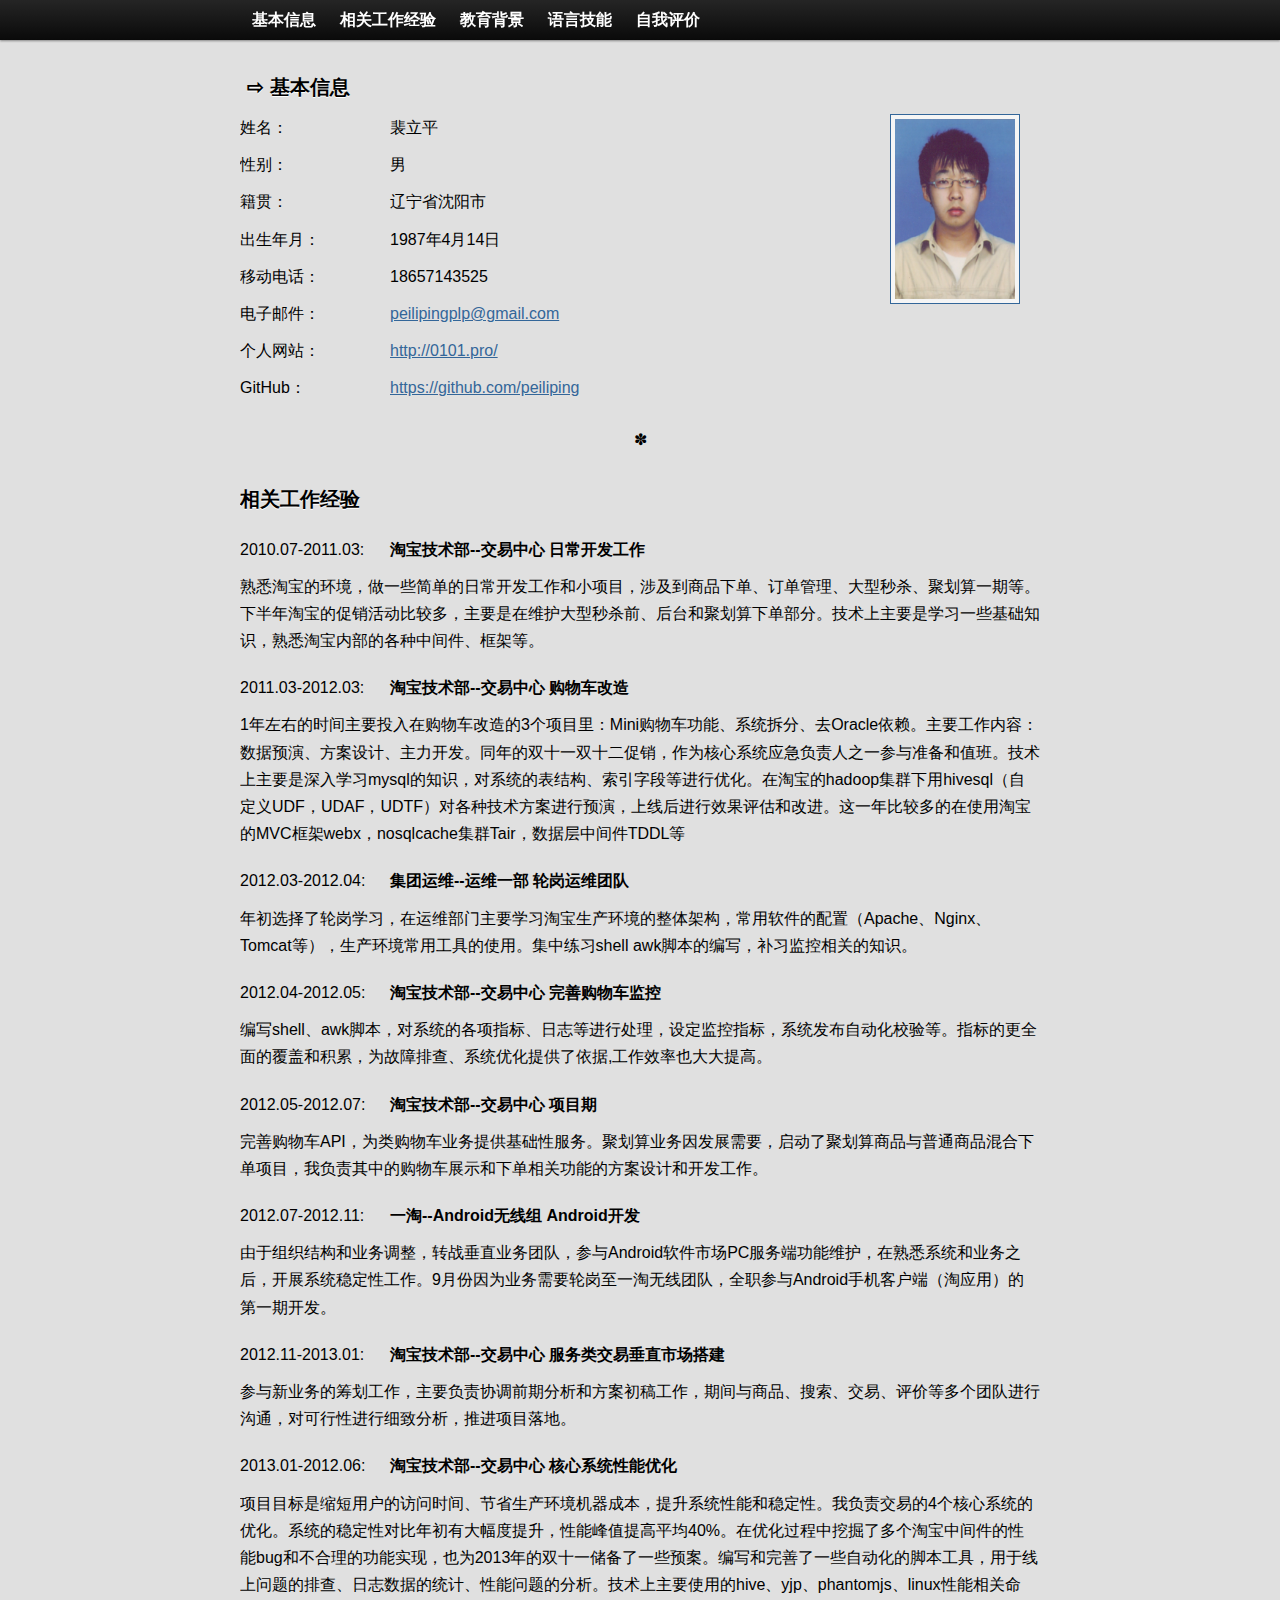
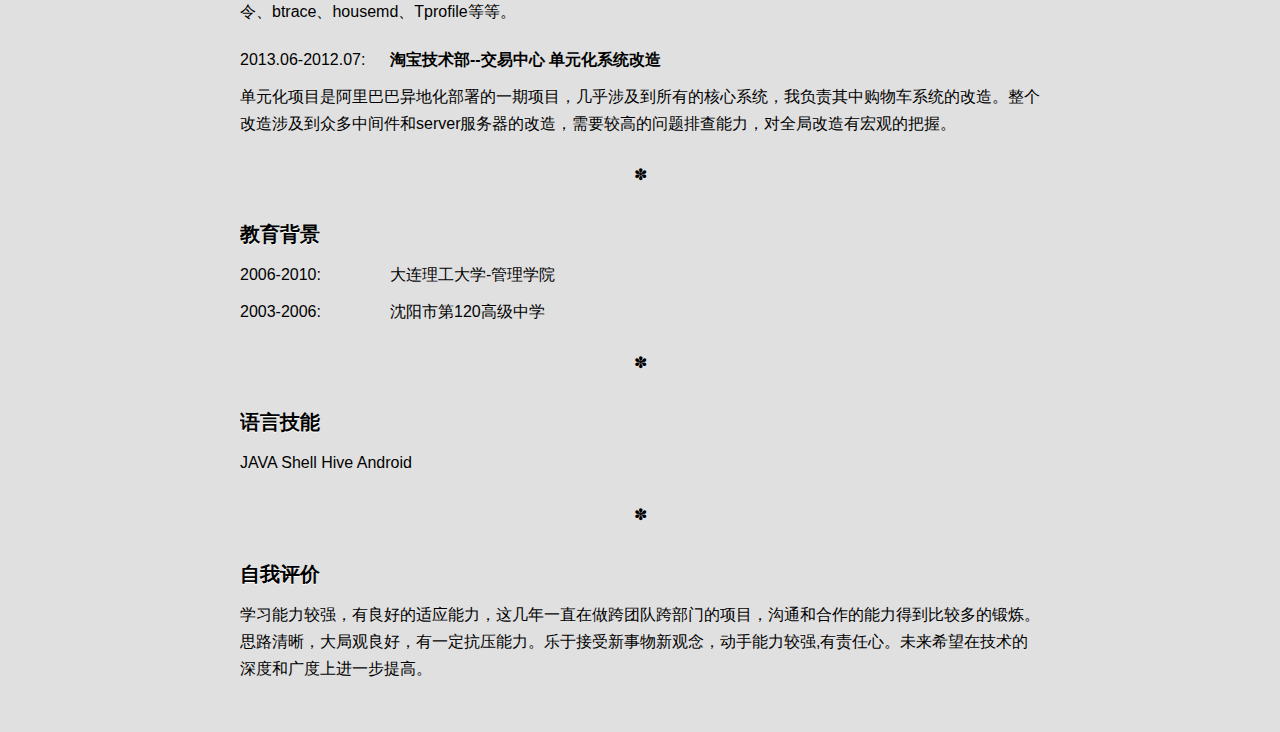
<file: php/resume/index.html>
<!DOCTYPE html>
<html>
<head>
    <meta charset="utf-8" />
    <meta name="viewport" content="width=device-width, initial-scale=1.0, minimum-scale=1.0, maximum-scale=1.0, user-scalable=no" />
    <title>______裴立平简历______</title>
    <link rel="stylesheet" href="style.css" />
</head>
<body class="nojs">
    <div>
        <section id="information">
            <h2>基本信息</h2>
            <img src="photo.jpg" alt="裴立平" />
            <p><span>姓名：</span>裴立平</p>
            <p><span>性别：</span>男</p>
            <p><span>籍贯：</span>辽宁省沈阳市</p>
            <p><span>出生年月：</span>1987年4月14日</p>
            <p><span>移动电话：</span>18657143525</p>
            <p><span>电子邮件：</span><a class="print" href="mailto:peilipingplp@gmail.com">peilipingplp@gmail.com</a></p>
            <p><span>个人网站：</span><a class="print" href="http://0101.pro/">http://0101.pro/</a></p>
	    <p><span>GitHub：</span><a class="print" href="https://github.com/peiliping">https://github.com/peiliping</a></p>
        </section>
        <section id="experiences">
            <h2>相关工作经验</h2>
            <h3><time>2010.07-2011.03:</time>淘宝技术部--交易中心  日常开发工作</h3>
            <p>熟悉淘宝的环境，做一些简单的日常开发工作和小项目，涉及到商品下单、订单管理、大型秒杀、聚划算一期等。下半年淘宝的促销活动比较多，主要是在维护大型秒杀前、后台和聚划算下单部分。技术上主要是学习一些基础知识，熟悉淘宝内部的各种中间件、框架等。</p>
            <h3><time>2011.03-2012.03:</time>淘宝技术部--交易中心  购物车改造</h3>
            <p>1年左右的时间主要投入在购物车改造的3个项目里：Mini购物车功能、系统拆分、去Oracle依赖。主要工作内容：数据预演、方案设计、主力开发。同年的双十一双十二促销，作为核心系统应急负责人之一参与准备和值班。技术上主要是深入学习mysql的知识，对系统的表结构、索引字段等进行优化。在淘宝的hadoop集群下用hivesql（自定义UDF，UDAF，UDTF）对各种技术方案进行预演，上线后进行效果评估和改进。这一年比较多的在使用淘宝的MVC框架webx，nosqlcache集群Tair，数据层中间件TDDL等</p>
            <h3><time>2012.03-2012.04:</time>集团运维--运维一部  轮岗运维团队</h3>
            <p>年初选择了轮岗学习，在运维部门主要学习淘宝生产环境的整体架构，常用软件的配置（Apache、Nginx、Tomcat等），生产环境常用工具的使用。集中练习shell awk脚本的编写，补习监控相关的知识。</p>
            <h3><time>2012.04-2012.05:</time>淘宝技术部--交易中心  完善购物车监控</h3>
            <p>编写shell、awk脚本，对系统的各项指标、日志等进行处理，设定监控指标，系统发布自动化校验等。指标的更全面的覆盖和积累，为故障排查、系统优化提供了依据,工作效率也大大提高。</p>
            <h3><time>2012.05-2012.07:</time>淘宝技术部--交易中心  项目期</h3>
            <p>完善购物车API，为类购物车业务提供基础性服务。聚划算业务因发展需要，启动了聚划算商品与普通商品混合下单项目，我负责其中的购物车展示和下单相关功能的方案设计和开发工作。</p>
            <h3><time>2012.07-2012.11:</time>一淘--Android无线组  Android开发</h3>
            <p>由于组织结构和业务调整，转战垂直业务团队，参与Android软件市场PC服务端功能维护，在熟悉系统和业务之后，开展系统稳定性工作。9月份因为业务需要轮岗至一淘无线团队，全职参与Android手机客户端（淘应用）的第一期开发。</p>
            <h3><time>2012.11-2013.01:</time>淘宝技术部--交易中心  服务类交易垂直市场搭建</h3>
            <p>参与新业务的筹划工作，主要负责协调前期分析和方案初稿工作，期间与商品、搜索、交易、评价等多个团队进行沟通，对可行性进行细致分析，推进项目落地。</p>
            <h3><time>2013.01-2012.06:</time>淘宝技术部--交易中心  核心系统性能优化</h3>
            <p>项目目标是缩短用户的访问时间、节省生产环境机器成本，提升系统性能和稳定性。我负责交易的4个核心系统的优化。系统的稳定性对比年初有大幅度提升，性能峰值提高平均40%。在优化过程中挖掘了多个淘宝中间件的性能bug和不合理的功能实现，也为2013年的双十一储备了一些预案。编写和完善了一些自动化的脚本工具，用于线上问题的排查、日志数据的统计、性能问题的分析。技术上主要使用的hive、yjp、phantomjs、linux性能相关命令、btrace、housemd、Tprofile等等。</p>
            <h3><time>2013.06-2012.07:</time>淘宝技术部--交易中心  单元化系统改造</h3>
            <p>单元化项目是阿里巴巴异地化部署的一期项目，几乎涉及到所有的核心系统，我负责其中购物车系统的改造。整个改造涉及到众多中间件和server服务器的改造，需要较高的问题排查能力，对全局改造有宏观的把握。</p>
        </section>
        <section id="education">
            <h2>教育背景</h2>
            <p><time>2006-2010:</time>大连理工大学-管理学院</p>
            <p><time>2003-2006:</time>沈阳市第120高级中学</p>
        </section>
        <section id="languages">
            <h2>语言技能</h2>
            <p>JAVA Shell Hive Android</p>
        </section>
        <section id="evaluation">
            <h2>自我评价</h2>
            <p>学习能力较强，有良好的适应能力，这几年一直在做跨团队跨部门的项目，沟通和合作的能力得到比较多的锻炼。思路清晰，大局观良好，有一定抗压能力。乐于接受新事物新观念，动手能力较强,有责任心。未来希望在技术的深度和广度上进一步提高。</p>
        </section>
    </div>
    <footer>
    </footer>
    <script src="script.js"></script>
</body>
</html>
</file>
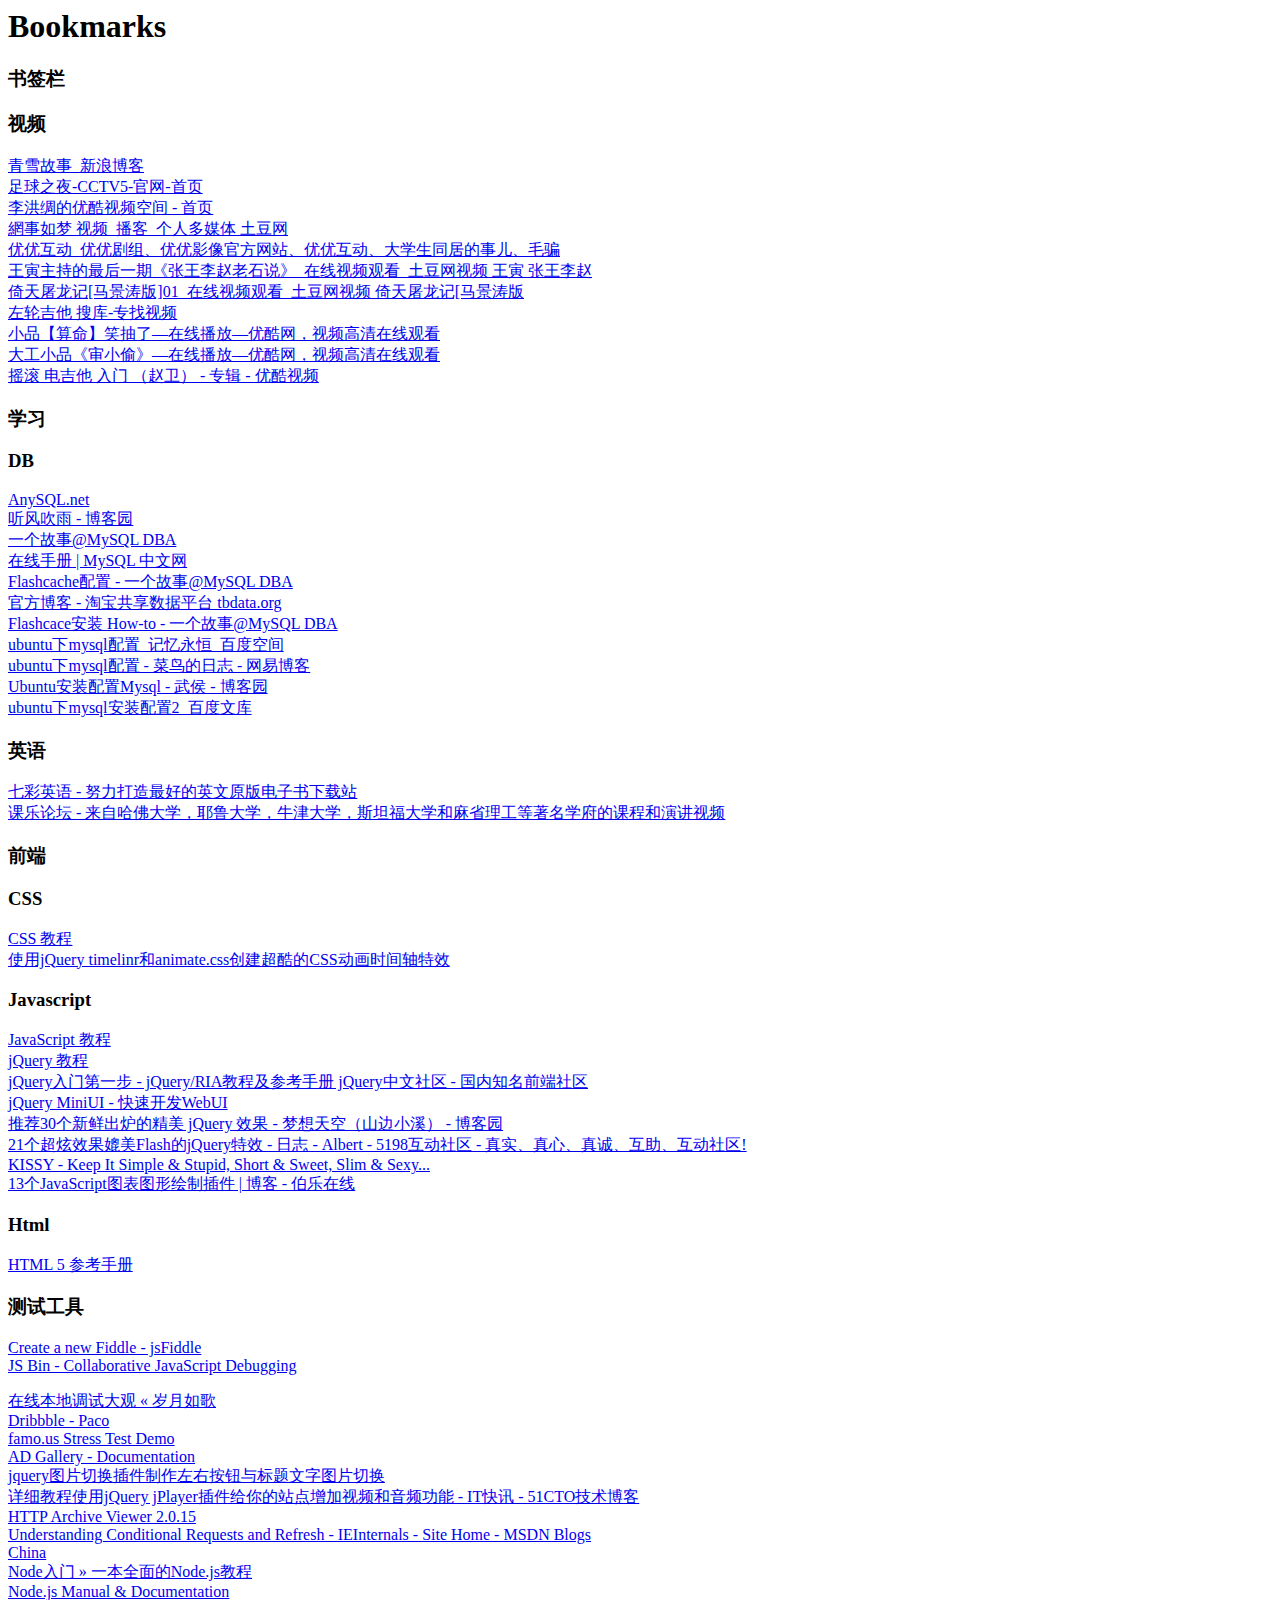
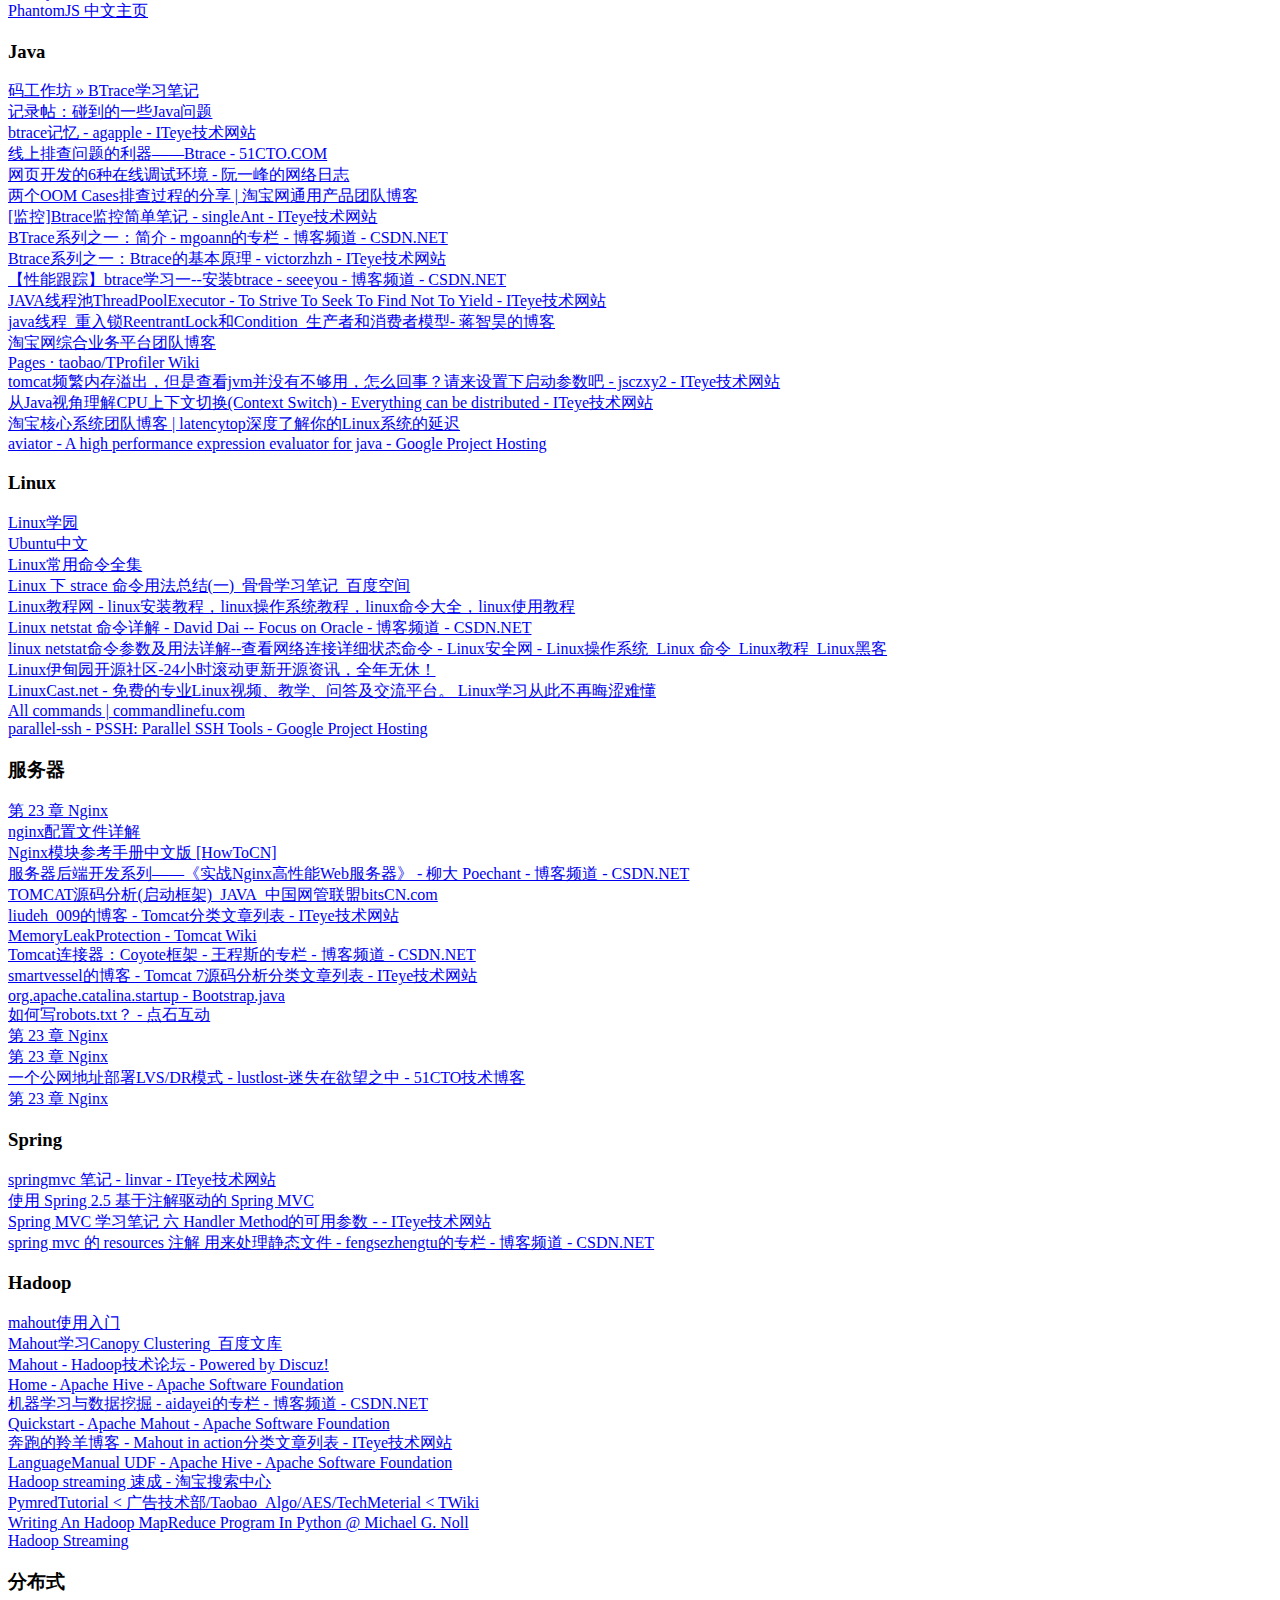
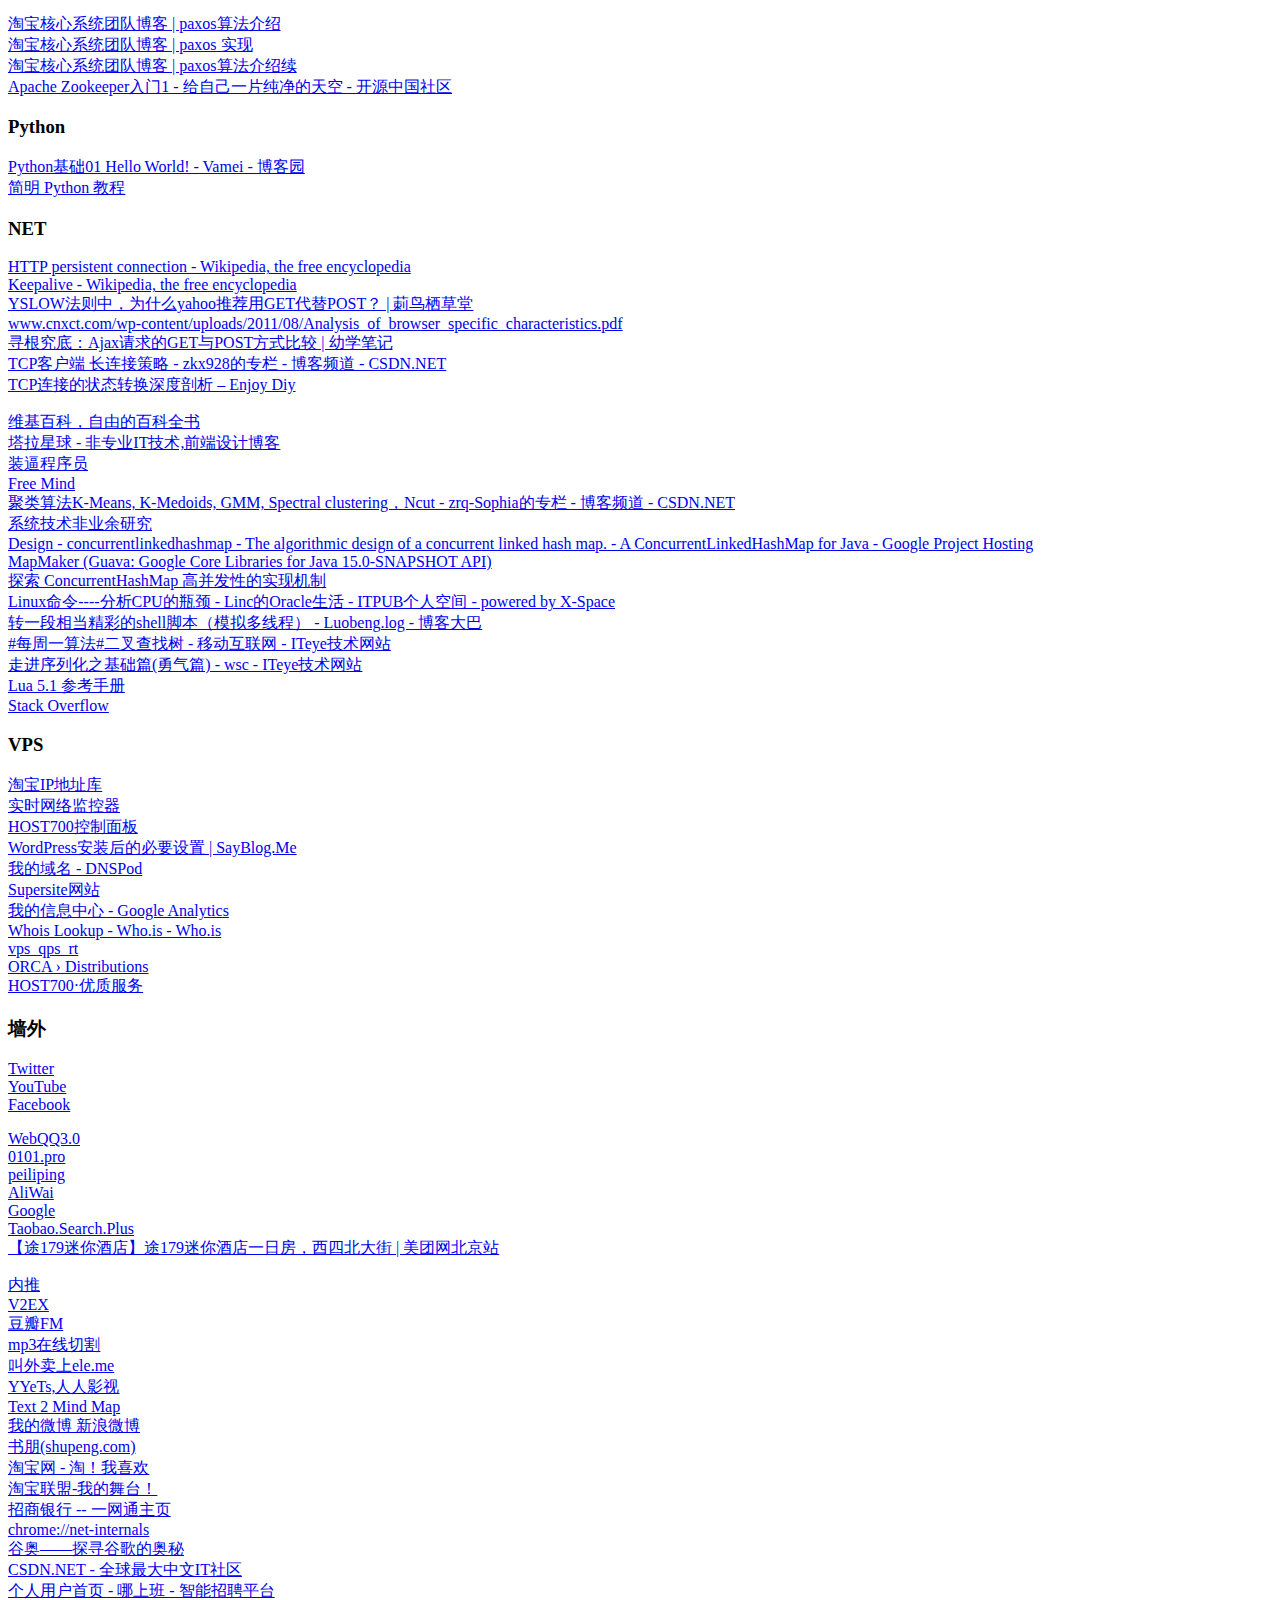
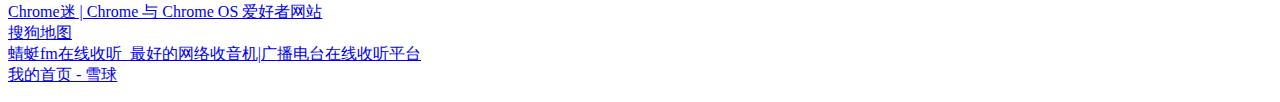
<file: phantomjs/favclaw/bookmarks_13-10-2.html>
<!DOCTYPE NETSCAPE-Bookmark-file-1>
<!-- This is an automatically generated file.
     It will be read and overwritten.
     DO NOT EDIT! -->
<META HTTP-EQUIV="Content-Type" CONTENT="text/html; charset=UTF-8">
<TITLE>Bookmarks</TITLE>
<H1>Bookmarks</H1>
<DL><p>
    <DT><H3 ADD_DATE="1372930686" LAST_MODIFIED="1380696941" PERSONAL_TOOLBAR_FOLDER="true">书签栏</H3>
    <DL><p>
        <DT><H3 ADD_DATE="1372930717" LAST_MODIFIED="1380696941">视频</H3>
        <DL><p>
            <DT><A HREF="http://blog.sina.com.cn/qingxue" ADD_DATE="1355661169" ICON="[data-uri]">青雪故事_新浪博客</A>
            <DT><A HREF="http://cctv.cntv.cn/lm/zuqiuzhiye/index.shtml" ADD_DATE="1355661169" ICON="[data-uri]">足球之夜-CCTV5-官网-首页</A>
            <DT><A HREF="http://u.youku.com/user_show/id_UMzI4MTU2ODQ=.html" ADD_DATE="1355661169" ICON="[data-uri]">李洪绸的优酷视频空间 - 首页</A>
            <DT><A HREF="http://www.tudou.com/home/wangshirumeng" ADD_DATE="1355661169" ICON="[data-uri]">網事如梦 视频_播客_个人多媒体 土豆网</A>
            <DT><A HREF="http://www.yoyo2008.com/" ADD_DATE="1355661169" ICON="[data-uri]">优优互动_优优剧组、优优影像官方网站、优优互动、大学生同居的事儿、毛骗</A>
            <DT><A HREF="http://www.tudou.com/programs/view/lfVPoK8nD3s/" ADD_DATE="1355661169" ICON="[data-uri]">王寅主持的最后一期《张王李赵老石说》_在线视频观看_土豆网视频 王寅 张王李赵</A>
            <DT><A HREF="http://www.tudou.com/programs/view/5cycwJxJntw/" ADD_DATE="1355661169" ICON="[data-uri]">倚天屠龙记[马景涛版]01_在线视频观看_土豆网视频 倚天屠龙记[马景涛版</A>
            <DT><A HREF="http://www.soku.com/search_video/q_%E5%B7%A6%E8%BD%AE%E5%90%89%E4%BB%96" ADD_DATE="1355661169" ICON="[data-uri]">左轮吉他 搜库-专找视频</A>
            <DT><A HREF="http://v.youku.com/v_show/id_XMTY4MjcyMjA0.html" ADD_DATE="1355661169" ICON="[data-uri]">小品【算命】笑抽了—在线播放—优酷网，视频高清在线观看</A>
            <DT><A HREF="http://v.youku.com/v_show/id_XMTMzMDM3NDg=.html" ADD_DATE="1355661169" ICON="[data-uri]">大工小品《审小偷》—在线播放—优酷网，视频高清在线观看</A>
            <DT><A HREF="http://www.youku.com/playlist_show/id_5964257.html" ADD_DATE="1355661169" ICON="[data-uri]">摇滚 电吉他 入门 （赵卫） - 专辑 - 优酷视频</A>
        </DL><p>
        <DT><H3 ADD_DATE="1372930717" LAST_MODIFIED="1380696941">学习</H3>
        <DL><p>
            <DT><H3 ADD_DATE="1372930717" LAST_MODIFIED="1380696941">DB</H3>
            <DL><p>
                <DT><A HREF="http://www.anysql.net/" ADD_DATE="1355661169" ICON="[data-uri]">AnySQL.net</A>
                <DT><A HREF="http://www.cnblogs.com/gaizai/" ADD_DATE="1355661169" ICON="[data-uri]">听风吹雨 - 博客园</A>
                <DT><A HREF="http://www.orczhou.com/" ADD_DATE="1355661169" ICON="[data-uri]">一个故事@MySQL DBA</A>
                <DT><A HREF="http://imysql.cn/onlinedoc" ADD_DATE="1355661169" ICON="[data-uri]">在线手册 | MySQL 中文网</A>
                <DT><A HREF="http://www.orczhou.com/index.php/2010/11/flashcache-configuration-how-to/" ADD_DATE="1355661169" ICON="[data-uri]">Flashcache配置 - 一个故事@MySQL DBA</A>
                <DT><A HREF="http://www.tbdata.org/archives" ADD_DATE="1372930717">官方博客 - 淘宝共享数据平台 tbdata.org</A>
                <DT><A HREF="http://www.orczhou.com/index.php/2010/10/how-to-setup-flashcace/" ADD_DATE="1355661169" ICON="[data-uri]">Flashcace安装 How-to - 一个故事@MySQL DBA</A>
                <DT><A HREF="http://hi.baidu.com/dzzzb/item/69f739f26c7c8710d6ff8ce4" ADD_DATE="1355661169" ICON="[data-uri]">ubuntu下mysql配置_记忆永恒_百度空间</A>
                <DT><A HREF="http://wonphe.blog.163.com/blog/static/216507942010410753788/" ADD_DATE="1355661169" ICON="[data-uri]">ubuntu下mysql配置 - 菜鸟的日志 - 网易博客</A>
                <DT><A HREF="http://www.cnblogs.com/wuhou/archive/2008/09/28/1301071.html" ADD_DATE="1355661169" ICON="[data-uri]">Ubuntu安装配置Mysql - 武侯 - 博客园</A>
                <DT><A HREF="http://wenku.baidu.com/view/4597c60d7cd184254b353586.html" ADD_DATE="1355661169" ICON="[data-uri]">ubuntu下mysql安装配置2_百度文库</A>
            </DL><p>
            <DT><H3 ADD_DATE="1372930717" LAST_MODIFIED="1380696941">英语</H3>
            <DL><p>
                <DT><A HREF="http://qcenglish.com/#" ADD_DATE="1372930717">七彩英语 - 努力打造最好的英文原版电子书下载站</A>
                <DT><A HREF="http://www.galaaa.com/" ADD_DATE="1355661169" ICON="[data-uri]">课乐论坛 - 来自哈佛大学，耶鲁大学，牛津大学，斯坦福大学和麻省理工等著名学府的课程和演讲视频</A>
            </DL><p>
            <DT><H3 ADD_DATE="1372930717" LAST_MODIFIED="1380696941">前端</H3>
            <DL><p>
                <DT><H3 ADD_DATE="1372930717" LAST_MODIFIED="1380696941">CSS</H3>
                <DL><p>
                    <DT><A HREF="http://www.w3school.com.cn/css/index.asp" ADD_DATE="1372930717">CSS 教程</A>
                    <DT><A HREF="http://www.gbin1.com/technology/jquerytutorial/20120813-css-animation-timeline/" ADD_DATE="1355661169" ICON="[data-uri]">使用jQuery timelinr和animate.css创建超酷的CSS动画时间轴特效</A>
                </DL><p>
                <DT><H3 ADD_DATE="1372930717" LAST_MODIFIED="1380696941">Javascript</H3>
                <DL><p>
                    <DT><A HREF="http://www.w3school.com.cn/js/index.asp" ADD_DATE="1372930717">JavaScript 教程</A>
                    <DT><A HREF="http://www.w3school.com.cn/jquery/index.asp" ADD_DATE="1372930717">jQuery 教程</A>
                    <DT><A HREF="http://bbs.jquery.org.cn/forum.php?mod=viewthread&tid=8&extra=page%3D1" ADD_DATE="1355661169" ICON="[data-uri]">jQuery入门第一步 - jQuery/RIA教程及参考手册 jQuery中文社区 - 国内知名前端社区</A>
                    <DT><A HREF="http://www.miniui.com/index.html#tutorial" ADD_DATE="1372930717">jQuery MiniUI - 快速开发WebUI</A>
                    <DT><A HREF="http://www.cnblogs.com/lhb25/archive/2012/03/26/30-fresh-and-outstanding-jquery-effects.html" ADD_DATE="1355661169" ICON="[data-uri]">推荐30个新鲜出炉的精美 jQuery 效果 - 梦想天空（山边小溪） - 博客园</A>
                    <DT><A HREF="http://www.5198.com/space.php?uid=71&do=blog&id=1177/" ADD_DATE="1355661169" ICON="[data-uri]">21个超炫效果媲美Flash的jQuery特效 - 日志 - Albert - 5198互动社区 - 真实、真心、真诚、互助、互动社区!</A>
                    <DT><A HREF="http://docs.kissyui.com/" ADD_DATE="1355661169" ICON="[data-uri]">KISSY - Keep It Simple &amp; Stupid, Short &amp; Sweet, Slim &amp; Sexy...</A>
                    <DT><A HREF="http://blog.jobbole.com/13671/" ADD_DATE="1355661169" ICON="[data-uri]">13个JavaScript图表图形绘制插件 | 博客 - 伯乐在线</A>
                </DL><p>
                <DT><H3 ADD_DATE="1372930717" LAST_MODIFIED="1372930717">Html</H3>
                <DL><p>
                    <DT><A HREF="http://www.w3school.com.cn/html5/html5_reference.asp" ADD_DATE="1372930717">HTML 5 参考手册</A>
                </DL><p>
                <DT><H3 ADD_DATE="1372930717" LAST_MODIFIED="1380696941">测试工具</H3>
                <DL><p>
                    <DT><A HREF="http://jsfiddle.net/" ADD_DATE="1355661169" ICON="[data-uri]">Create a new Fiddle - jsFiddle</A>
                    <DT><A HREF="http://jsbin.com/#javascript,html" ADD_DATE="1355661169" ICON="[data-uri]">JS Bin - Collaborative JavaScript Debugging</A>
                </DL><p>
                <DT><A HREF="http://lifesinger.wordpress.com/2011/07/24/online-local-debug/" ADD_DATE="1355661169" ICON="[data-uri]">在线本地调试大观 « 岁月如歌</A>
                <DT><A HREF="http://dribbble.com/pacoxiao" ADD_DATE="1355661169" ICON="[data-uri]">Dribbble - Paco</A>
                <DT><A HREF="http://famo.us/" ADD_DATE="1355661169" ICON="[data-uri]">famo.us Stress Test Demo</A>
                <DT><A HREF="http://adgallery.codeplex.com/documentation" ADD_DATE="1355661169" ICON="[data-uri]">AD Gallery - Documentation</A>
                <DT><A HREF="http://www.jsfoot.com/jquery/demo/2012-06-07/demo.html" ADD_DATE="1372930717">jquery图片切换插件制作左右按钮与标题文字图片切换</A>
                <DT><A HREF="http://darwinwen.blog.51cto.com/3029823/666913" ADD_DATE="1356237521" ICON="[data-uri]">详细教程使用jQuery jPlayer插件给你的站点增加视频和音频功能 - IT快讯 - 51CTO技术博客</A>
                <DT><A HREF="http://www.softwareishard.com/har/viewer/" ADD_DATE="1361335507" ICON="[data-uri]">HTTP Archive Viewer 2.0.15</A>
                <DT><A HREF="http://blogs.msdn.com/b/ieinternals/archive/2010/07/08/technical-information-about-conditional-http-requests-and-the-refresh-button.aspx" ADD_DATE="1361942376" ICON="[data-uri]">Understanding Conditional Requests and Refresh - IEInternals - Site Home - MSDN Blogs</A>
                <DT><A HREF="http://jvectormap.com/maps/countries/china/" ADD_DATE="1361982391">China</A>
                <DT><A HREF="http://www.nodebeginner.org/index-zh-cn.html#javascript-and-nodejs" ADD_DATE="1370432000">Node入门 » 一本全面的Node.js教程</A>
                <DT><A HREF="http://docs.cnodejs.net/cman/" ADD_DATE="1370448203">Node.js Manual &amp; Documentation</A>
                <DT><A HREF="http://www.cnblogs.com/ziyunfei/archive/2012/09/28/2706061.html" ADD_DATE="1377848038" ICON="[data-uri]">PhantomJS 中文主页</A>
            </DL><p>
            <DT><H3 ADD_DATE="1372930717" LAST_MODIFIED="1380696941">Java</H3>
            <DL><p>
                <DT><A HREF="http://www.khotyn.com/2011/08/24/btrace_introductio/" ADD_DATE="1355661169" ICON="[data-uri]">码工作坊 » BTrace学习笔记</A>
                <DT><A HREF="http://blog.bluedavy.com/?p=300" ADD_DATE="1372930717">记录帖：碰到的一些Java问题</A>
                <DT><A HREF="http://agapple.iteye.com/blog/962119" ADD_DATE="1355661169" ICON="[data-uri]">btrace记忆 - agapple - ITeye技术网站</A>
                <DT><A HREF="http://developer.51cto.com/art/201103/251295.htm" ADD_DATE="1372930717">线上排查问题的利器——Btrace - 51CTO.COM</A>
                <DT><A HREF="http://www.ruanyifeng.com/blog/2012/02/6_online_playgrounds_for_web_developing.html" ADD_DATE="1355661169" ICON="[data-uri]">网页开发的6种在线调试环境 - 阮一峰的网络日志</A>
                <DT><A HREF="http://rdc.taobao.com/team/jm/archives/684" ADD_DATE="1372930717">两个OOM Cases排查过程的分享 | 淘宝网通用产品团队博客</A>
                <DT><A HREF="http://singleant.iteye.com/blog/1169160" ADD_DATE="1355661169" ICON="[data-uri]">[监控]Btrace监控简单笔记 - singleAnt - ITeye技术网站</A>
                <DT><A HREF="http://blog.csdn.net/mgoann/article/details/7268508" ADD_DATE="1355661169" ICON="[data-uri]">BTrace系列之一：简介 - mgoann的专栏 - 博客频道 - CSDN.NET</A>
                <DT><A HREF="http://victorzhzh.iteye.com/blog/965789" ADD_DATE="1355661169" ICON="[data-uri]">Btrace系列之一：Btrace的基本原理 - victorzhzh - ITeye技术网站</A>
                <DT><A HREF="http://blog.csdn.net/qyongkang/article/details/6090488" ADD_DATE="1355661169" ICON="[data-uri]">【性能跟踪】btrace学习一--安装btrace - seeeyou - 博客频道 - CSDN.NET</A>
                <DT><A HREF="http://exceptioneye.iteye.com/blog/1315117" ADD_DATE="1355661169" ICON="[data-uri]">JAVA线程池ThreadPoolExecutor - To Strive To Seek To Find Not To Yield - ITeye技术网站</A>
                <DT><A HREF="http://www.howsky.net/index.php/archives/4490" ADD_DATE="1372930717">java线程_重入锁ReentrantLock和Condition_生产者和消费者模型- 蒋智昊的博客</A>
                <DT><A HREF="http://rdc.taobao.com/team/jm/" ADD_DATE="1372930717">淘宝网综合业务平台团队博客</A>
                <DT><A HREF="https://github.com/taobao/TProfiler/wiki" ADD_DATE="1355661169" ICON="[data-uri]">Pages · taobao/TProfiler Wiki</A>
                <DT><A HREF="http://jsczxy2.iteye.com/blog/784475" ADD_DATE="1355661169" ICON="[data-uri]">tomcat频繁内存溢出，但是查看jvm并没有不够用，怎么回事？请来设置下启动参数吧 - jsczxy2 - ITeye技术网站</A>
                <DT><A HREF="http://coderplay.iteye.com/blog/1481211" ADD_DATE="1359891455" ICON="[data-uri]">从Java视角理解CPU上下文切换(Context Switch) - Everything can be distributed - ITeye技术网站</A>
                <DT><A HREF="http://rdc.taobao.com/blog/cs/?p=893" ADD_DATE="1359891576">淘宝核心系统团队博客 | latencytop深度了解你的Linux系统的延迟</A>
                <DT><A HREF="https://code.google.com/p/aviator/" ADD_DATE="1374118489" ICON="[data-uri]">aviator - A high performance expression evaluator for java - Google Project Hosting</A>
            </DL><p>
            <DT><H3 ADD_DATE="1372930717" LAST_MODIFIED="1380696941">Linux</H3>
            <DL><p>
                <DT><A HREF="http://linux.gov.cn/" ADD_DATE="1372930717">Linux学园</A>
                <DT><A HREF="http://wiki.ubuntu.org.cn/%E9%A6%96%E9%A1%B5" ADD_DATE="1355661169" ICON="[data-uri]">Ubuntu中文</A>
                <DT><A HREF="http://linux.chinaitlab.com/special/linuxcom/" ADD_DATE="1355661169" ICON="[data-uri]">Linux常用命令全集</A>
                <DT><A HREF="http://hi.baidu.com/edeed/blog/item/e3eba40f227021e6ab6457bf.html" ADD_DATE="1355661169" ICON="[data-uri]">Linux 下 strace 命令用法总结(一)_骨骨学习笔记_百度空间</A>
                <DT><A HREF="http://linux.sheup.com/" ADD_DATE="1355661169" ICON="[data-uri]">Linux教程网 - linux安装教程，linux操作系统教程，linux命令大全，linux使用教程</A>
                <DT><A HREF="http://blog.csdn.net/tianlesoftware/article/details/6207380" ADD_DATE="1355661169" ICON="[data-uri]">Linux netstat 命令详解 - David Dai -- Focus on Oracle - 博客频道 - CSDN.NET</A>
                <DT><A HREF="http://www.linuxso.com/command/netstat.html" ADD_DATE="1355661169" ICON="[data-uri]">linux netstat命令参数及用法详解--查看网络连接详细状态命令 - Linux安全网 - Linux操作系统_Linux 命令_Linux教程_Linux黑客</A>
                <DT><A HREF="http://www.linuxeden.com/" ADD_DATE="1355661169" ICON="[data-uri]">Linux伊甸园开源社区-24小时滚动更新开源资讯，全年无休！</A>
                <DT><A HREF="http://www.linuxcast.net/" ADD_DATE="1372921456" ICON="[data-uri]">LinuxCast.net - 免费的专业Linux视频、教学、问答及交流平台。 Linux学习从此不再晦涩难懂</A>
                <DT><A HREF="http://www.commandlinefu.com/commands/browse" ADD_DATE="1362979805" ICON="[data-uri]">All commands | commandlinefu.com</A>
                <DT><A HREF="https://code.google.com/p/parallel-ssh/" ADD_DATE="1374052932" ICON="[data-uri]">parallel-ssh - PSSH: Parallel SSH Tools - Google Project Hosting</A>
            </DL><p>
            <DT><H3 ADD_DATE="1372930717" LAST_MODIFIED="1380696941">服务器</H3>
            <DL><p>
                <DT><A HREF="http://netkiller.sourceforge.net/centos/nginx.html" ADD_DATE="1372930717">第 23 章 Nginx</A>
                <DT><A HREF="http://www.lelelong.com/article-detail-1-id-35.html" ADD_DATE="1372930717">nginx配置文件详解</A>
                <DT><A HREF="http://www.howtocn.org/nginx:nginx%E6%A8%A1%E5%9D%97%E5%8F%82%E8%80%83%E6%89%8B%E5%86%8C%E4%B8%AD%E6%96%87%E7%89%88" ADD_DATE="1355661169" ICON="[data-uri]">Nginx模块参考手册中文版 [HowToCN]</A>
                <DT><A HREF="http://blog.csdn.net/poechant/article/details/7213546" ADD_DATE="1355661169" ICON="[data-uri]">服务器后端开发系列——《实战Nginx高性能Web服务器》 - 柳大 Poechant - 博客频道 - CSDN.NET</A>
                <DT><A HREF="http://www.bitscn.com/pdb/java/200605/23339.html" ADD_DATE="1355661169" ICON="[data-uri]">TOMCAT源码分析(启动框架)_JAVA_中国网管联盟bitsCN.com</A>
                <DT><A HREF="http://liudeh-009.iteye.com/category/228212" ADD_DATE="1355661169" ICON="[data-uri]">liudeh_009的博客 - Tomcat分类文章列表 - ITeye技术网站</A>
                <DT><A HREF="http://wiki.apache.org/tomcat/MemoryLeakProtection" ADD_DATE="1355661169" ICON="[data-uri]">MemoryLeakProtection - Tomcat Wiki</A>
                <DT><A HREF="http://blog.csdn.net/wangchengsi/article/details/2973012" ADD_DATE="1355661169" ICON="[data-uri]">Tomcat连接器：Coyote框架 - 王程斯的专栏 - 博客频道 - CSDN.NET</A>
                <DT><A HREF="http://smartvessel.iteye.com/category/115059" ADD_DATE="1355661169" ICON="[data-uri]">smartvessel的博客 - Tomcat 7源码分析分类文章列表 - ITeye技术网站</A>
                <DT><A HREF="http://oss.org.cn/ossdocs/apache/tomcat/heavyz/Bootstrap.java.html" ADD_DATE="1355661169" ICON="[data-uri]">org.apache.catalina.startup - Bootstrap.java</A>
                <DT><A HREF="http://www.dunsh.org/2006/08/02/robotstxt/" ADD_DATE="1372930717">如何写robots.txt？ - 点石互动</A>
                <DT><A HREF="http://netkiller.sourceforge.net/centos/nginx.html" ADD_DATE="1355661169">第 23 章 Nginx</A>
                <DT><A HREF="http://netkiller.sourceforge.net/centos/nginx.html" ADD_DATE="1358243473">第 23 章 Nginx</A>
                <DT><A HREF="http://lustlost.blog.51cto.com/2600869/929915" ADD_DATE="1358996057" ICON="[data-uri]">一个公网地址部署LVS/DR模式 - lustlost-迷失在欲望之中 - 51CTO技术博客</A>
                <DT><A HREF="http://netkiller.sourceforge.net/centos/nginx.html" ADD_DATE="1358773814">第 23 章 Nginx</A>
            </DL><p>
            <DT><H3 ADD_DATE="1372930717" LAST_MODIFIED="1380696941">Spring</H3>
            <DL><p>
                <DT><A HREF="http://linvar.iteye.com/blog/672191" ADD_DATE="1355661169" ICON="[data-uri]">springmvc 笔记 - linvar - ITeye技术网站</A>
                <DT><A HREF="http://www.ibm.com/developerworks/cn/java/j-lo-spring25-mvc/" ADD_DATE="1355661169" ICON="[data-uri]">使用 Spring 2.5 基于注解驱动的 Spring MVC</A>
                <DT><A HREF="http://starscream.iteye.com/blog/1066711" ADD_DATE="1355661169" ICON="[data-uri]">Spring MVC 学习笔记 六 Handler Method的可用参数 - - ITeye技术网站</A>
                <DT><A HREF="http://blog.csdn.net/fengsezhengtu/article/details/6975982" ADD_DATE="1355661169" ICON="[data-uri]">spring mvc 的 resources 注解 用来处理静态文件 - fengsezhengtu的专栏 - 博客频道 - CSDN.NET</A>
            </DL><p>
            <DT><H3 ADD_DATE="1372930717" LAST_MODIFIED="1380696941">Hadoop</H3>
            <DL><p>
                <DT><A HREF="http://wenku.baidu.com/view/7b48526127d3240c8447ef47.html" ADD_DATE="1355661169" ICON="[data-uri]">mahout使用入门</A>
                <DT><A HREF="http://wenku.baidu.com/view/7d9b9b728e9951e79b8927e9.html" ADD_DATE="1355661169" ICON="[data-uri]">Mahout学习Canopy Clustering_百度文库</A>
                <DT><A HREF="http://hadoop.hadoopor.com/forum-58-1.html" ADD_DATE="1355661169" ICON="[data-uri]">Mahout - Hadoop技术论坛 - Powered by Discuz!</A>
                <DT><A HREF="https://cwiki.apache.org/confluence/display/Hive/Home" ADD_DATE="1355661169" ICON="[data-uri]">Home - Apache Hive - Apache Software Foundation</A>
                <DT><A HREF="http://blog.csdn.net/aidayei/article/category/807174" ADD_DATE="1355661169" ICON="[data-uri]">机器学习与数据挖掘 - aidayei的专栏 - 博客频道 - CSDN.NET</A>
                <DT><A HREF="https://cwiki.apache.org/confluence/display/MAHOUT/Quickstart" ADD_DATE="1355661169" ICON="[data-uri]">Quickstart - Apache Mahout - Apache Software Foundation</A>
                <DT><A HREF="http://running.iteye.com/category/144665" ADD_DATE="1355661169" ICON="[data-uri]">奔跑的羚羊博客 - Mahout in action分类文章列表 - ITeye技术网站</A>
                <DT><A HREF="https://cwiki.apache.org/confluence/display/Hive/LanguageManual+UDF#LanguageManualUDF-BuiltinAggregateFunctions%28UDAF%29" ADD_DATE="1355661169" ICON="[data-uri]">LanguageManual UDF - Apache Hive - Apache Software Foundation</A>
                <DT><A HREF="http://searchwiki.taobao.ali.com/index.php/Hadoop_streaming_%E9%80%9F%E6%88%90" ADD_DATE="1355661169" ICON="[data-uri]">Hadoop streaming 速成 - 淘宝搜索中心</A>
                <DT><A HREF="http://twiki.corp.taobao.com/bin/view/%E5%B9%BF%E5%91%8A%E6%8A%80%E6%9C%AF%E9%83%A8/Taobao_Algo/AES/TechMeterial/PymredTutorial" ADD_DATE="1372930717">PymredTutorial &lt; 广告技术部/Taobao_Algo/AES/TechMeterial &lt; TWiki</A>
                <DT><A HREF="http://www.michael-noll.com/tutorials/writing-an-hadoop-mapreduce-program-in-python/" ADD_DATE="1355661169" ICON="[data-uri]">Writing An Hadoop MapReduce Program In Python @ Michael G. Noll</A>
                <DT><A HREF="http://hadoop.apache.org/common/docs/r0.15.2/streaming.html#Hadoop+Streaming" ADD_DATE="1355661169" ICON="[data-uri]">Hadoop Streaming</A>
            </DL><p>
            <DT><H3 ADD_DATE="1372930717" LAST_MODIFIED="1380696941">分布式</H3>
            <DL><p>
                <DT><A HREF="http://rdc.taobao.com/blog/cs/?p=160" ADD_DATE="1372930717">淘宝核心系统团队博客 | paxos算法介绍</A>
                <DT><A HREF="http://rdc.taobao.com/blog/cs/?p=162" ADD_DATE="1372930717">淘宝核心系统团队博客 | paxos 实现</A>
                <DT><A HREF="http://rdc.taobao.com/blog/cs/?p=261" ADD_DATE="1372930717">淘宝核心系统团队博客 | paxos算法介绍续</A>
                <DT><A HREF="http://my.oschina.net/cmffire/blog/11280" ADD_DATE="1355661169" ICON="[data-uri]">Apache Zookeeper入门1 - 给自己一片纯净的天空 - 开源中国社区</A>
            </DL><p>
            <DT><H3 ADD_DATE="1372930717" LAST_MODIFIED="1380696941">Python</H3>
            <DL><p>
                <DT><A HREF="http://www.cnblogs.com/vamei/archive/2012/05/28/2521650.html" ADD_DATE="1358165313" ICON="[data-uri]">Python基础01 Hello World! - Vamei - 博客园</A>
                <DT><A HREF="http://woodpecker.org.cn/abyteofpython_cn/chinese/" ADD_DATE="1358165313" ICON="[data-uri]">简明 Python 教程</A>
            </DL><p>
            <DT><H3 ADD_DATE="1359455903" LAST_MODIFIED="1380696941">NET</H3>
            <DL><p>
                <DT><A HREF="http://en.wikipedia.org/wiki/HTTP_persistent_connection" ADD_DATE="1359455919" ICON="[data-uri]">HTTP persistent connection - Wikipedia, the free encyclopedia</A>
                <DT><A HREF="http://en.wikipedia.org/wiki/Keepalive#TCP_keepalive" ADD_DATE="1359510540" ICON="[data-uri]">Keepalive - Wikipedia, the free encyclopedia</A>
                <DT><A HREF="http://www.cnxct.com/use-get-for-ajax-requests-why/" ADD_DATE="1372930717">YSLOW法则中，为什么yahoo推荐用GET代替POST？ | 莿鸟栖草堂</A>
                <DT><A HREF="http://www.cnxct.com/wp-content/uploads/2011/08/Analysis_of_browser_specific_characteristics.pdf" ADD_DATE="1372930717">www.cnxct.com/wp-content/uploads/2011/08/Analysis_of_browser_specific_characteristics.pdf</A>
                <DT><A HREF="http://www.oncoding.cn/2009/ajax-get-post/" ADD_DATE="1372930717">寻根究底：Ajax请求的GET与POST方式比较 | 幼学笔记</A>
                <DT><A HREF="http://blog.csdn.net/zkx928/article/details/8307605" ADD_DATE="1359535587" ICON="[data-uri]">TCP客户端 长连接策略 - zkx928的专栏 - 博客频道 - CSDN.NET</A>
                <DT><A HREF="http://blog.enjoydiy.com/2011/10/464.html" ADD_DATE="1359601000" ICON="[data-uri]">TCP连接的状态转换深度剖析 – Enjoy Diy</A>
            </DL><p>
            <DT><A HREF="http://zh.wikipedia.org/wiki/Wikipedia:%E9%A6%96%E9%A1%B5" ADD_DATE="1355661169" ICON="[data-uri]">维基百科，自由的百科全书</A>
            <DT><A HREF="http://www.talaland.com/" ADD_DATE="1355661169" ICON="[data-uri]">塔拉星球 - 非专业IT技术,前端设计博客</A>
            <DT><A HREF="http://blog.zephyrleaves.net/" ADD_DATE="1355661169" ICON="[data-uri]">装逼程序员</A>
            <DT><A HREF="http://blog.pluskid.org/" ADD_DATE="1355661169" ICON="[data-uri]">Free Mind</A>
            <DT><A HREF="http://blog.csdn.net/abcjennifer/article/details/8170687" ADD_DATE="1355661169" ICON="[data-uri]">聚类算法K-Means, K-Medoids, GMM, Spectral clustering，Ncut - zrq-Sophia的专栏 - 博客频道 - CSDN.NET</A>
            <DT><A HREF="http://blog.yufeng.info/" ADD_DATE="1361598928" ICON="[data-uri]">系统技术非业余研究</A>
            <DT><A HREF="https://code.google.com/p/concurrentlinkedhashmap/wiki/Design" ADD_DATE="1363662559" ICON="[data-uri]">Design - concurrentlinkedhashmap - The algorithmic design of a concurrent linked hash map. - A ConcurrentLinkedHashMap for Java - Google Project Hosting</A>
            <DT><A HREF="http://docs.guava-libraries.googlecode.com/git/javadoc/com/google/common/collect/MapMaker.html" ADD_DATE="1363662568">MapMaker (Guava: Google Core Libraries for Java 15.0-SNAPSHOT API)</A>
            <DT><A HREF="http://www.ibm.com/developerworks/cn/java/java-lo-concurrenthashmap/index.html?ca=drs-" ADD_DATE="1364399093" ICON="[data-uri]">探索 ConcurrentHashMap 高并发性的实现机制</A>
            <DT><A HREF="http://space.itpub.net/8554499/viewspace-580300" ADD_DATE="1364352604" ICON="[data-uri]">Linux命令----分析CPU的瓶颈 - Linc的Oracle生活 - ITPUB个人空间 - powered by X-Space</A>
            <DT><A HREF="http://luobeng.blogbus.com/logs/123290553.html" ADD_DATE="1365233681" ICON="[data-uri]">转一段相当精彩的shell脚本（模拟多线程） - Luobeng.log - 博客大巴</A>
            <DT><A HREF="http://cheney-mydream.iteye.com/blog/1867300" ADD_DATE="1368458847" ICON="[data-uri]">#每周一算法#二叉查找树 - 移动互联网 - ITeye技术网站</A>
            <DT><A HREF="http://wlh0706-163-com.iteye.com/blog/1867354" ADD_DATE="1368458858" ICON="[data-uri]">走进序列化之基础篇(勇气篇) - wsc - ITeye技术网站</A>
            <DT><A HREF="http://www.codingnow.com/2000/download/lua_manual.html" ADD_DATE="1372232049">Lua 5.1 参考手册</A>
            <DT><A HREF="http://stackoverflow.com/" ADD_DATE="1372229788" ICON="[data-uri]">Stack Overflow</A>
        </DL><p>
        <DT><H3 ADD_DATE="1372930717" LAST_MODIFIED="1380696941">VPS</H3>
        <DL><p>
            <DT><A HREF="http://ip.taobao.com/index.php" ADD_DATE="1372930717">淘宝IP地址库</A>
            <DT><A HREF="http://www.akamai.cn/enzs/html/technology/dataviz1.html" ADD_DATE="1355661169" ICON="[data-uri]">实时网络监控器</A>
            <DT><A HREF="https://manage.host700.com/home.php" ADD_DATE="1355661169" ICON="[data-uri]">HOST700控制面板</A>
            <DT><A HREF="http://www.sayblog.me/wordpress-setting-up-after-installation.html" ADD_DATE="1372930717">WordPress安装后的必要设置 | SayBlog.Me</A>
            <DT><A HREF="https://www.dnspod.cn/Domain#all" ADD_DATE="1355661169" ICON="[data-uri]">我的域名 - DNSPod</A>
            <DT><A HREF="http://yuming.host700.com/" ADD_DATE="1355661169" ICON="[data-uri]">Supersite网站</A>
            <DT><A HREF="https://www.google.com/analytics/web/?hl=zh-CN&pli=1#dashboard/default/a36670290w64933115p66678826/" ADD_DATE="1355661169" ICON="[data-uri]">我的信息中心 - Google Analytics</A>
            <DT><A HREF="http://who.is/whois/" ADD_DATE="1355661169" ICON="[data-uri]">Whois Lookup - Who.is - Who.is</A>
            <DT><A HREF="http://0101.pro/test/chart/qpsArt.php" ADD_DATE="1355661169" ICON="[data-uri]">vps_qps_rt</A>
            <DT><A HREF="https://orca.io/" ADD_DATE="1362558699" ICON="[data-uri]">ORCA › Distributions</A>
            <DT><A HREF="http://www.host700.com/" ADD_DATE="1364725516">HOST700·优质服务</A>
        </DL><p>
        <DT><H3 ADD_DATE="1372930717" LAST_MODIFIED="1380696941">墙外</H3>
        <DL><p>
            <DT><A HREF="https://twitter.com/" ADD_DATE="1355670783" ICON="[data-uri]">Twitter</A>
            <DT><A HREF="http://www.youtube.com/" ADD_DATE="1355670993" ICON="[data-uri]">YouTube</A>
            <DT><A HREF="http://www.facebook.com/" ADD_DATE="1355671125" ICON="[data-uri]">Facebook</A>
        </DL><p>
        <DT><A HREF="http://web.qq.com/" ADD_DATE="1355661169" ICON="[data-uri]">WebQQ3.0</A>
        <DT><A HREF="http://0101.pro/" ADD_DATE="1355661169" ICON="[data-uri]">0101.pro</A>
        <DT><A HREF="https://github.com/peiliping" ADD_DATE="1363187292" ICON="[data-uri]">peiliping</A>
        <DT><A HREF="http://aliwai.net/forum.php" ADD_DATE="1373385890" ICON="[data-uri]">AliWai</A>
        <DT><A HREF="https://www.google.com.hk/" ADD_DATE="1373606717" ICON="[data-uri]">Google</A>
        <DT><A HREF="http://0101.pro/test/taobao/s.php" ADD_DATE="1380592457" ICON="[data-uri]">Taobao.Search.Plus</A>
        <DT><A HREF="http://www.meituan.com/deal/5514880.html" ADD_DATE="1380598799" ICON="[data-uri]">【途179迷你酒店】途179迷你酒店一日房，西四北大街 | 美团网北京站</A>
    </DL><p>
    <DT><A HREF="http://www.neitui.me/" ADD_DATE="1368575900" ICON="[data-uri]">内推</A>
    <DT><A HREF="http://www.v2ex.com/" ADD_DATE="1355661169" ICON="[data-uri]">V2EX</A>
    <DT><A HREF="http://douban.fm/" ADD_DATE="1355661169" ICON="[data-uri]">豆瓣FM</A>
    <DT><A HREF="http://mp3cut.net/cn/" ADD_DATE="1357661493" ICON="[data-uri]">mp3在线切割</A>
    <DT><A HREF="http://ele.me/place/-615746940927592074" ADD_DATE="1373600375" ICON="[data-uri]">叫外卖上ele.me</A>
    <DT><A HREF="http://yyets.com/" ADD_DATE="1355661169" ICON="[data-uri]">YYeTs,人人影视</A>
    <DT><A HREF="http://www.text2mindmap.com/" ADD_DATE="1358251963" ICON="[data-uri]">Text 2 Mind Map</A>
    <DT><A HREF="http://weibo.com/2713424117/profile?topnav=1&wvr=3.6" ADD_DATE="1355661169" ICON="[data-uri]">我的微博 新浪微博</A>
    <DT><A HREF="http://www.shupeng.com/" ADD_DATE="1355661169" ICON="[data-uri]">书朋(shupeng.com)</A>
    <DT><A HREF="http://www.taobao.com/" ADD_DATE="1355661169" ICON="[data-uri]">淘宝网 - 淘！我喜欢</A>
    <DT><A HREF="http://www.alimama.com/" ADD_DATE="1355661169" ICON="[data-uri]">淘宝联盟-我的舞台！</A>
    <DT><A HREF="http://www.cmbchina.com/" ADD_DATE="1355668138" ICON="[data-uri]">招商银行 -- 一网通主页</A>
    <DT><A HREF="chrome://net-internals/" ADD_DATE="1372930717">chrome://net-internals</A>
    <DT><A HREF="http://www.guao.hk/" ADD_DATE="1355661169" ICON="[data-uri]">谷奥——探寻谷歌的奥秘</A>
    <DT><A HREF="http://www.csdn.net/" ADD_DATE="1355661169" ICON="[data-uri]">CSDN.NET - 全球最大中文IT社区</A>
    <DT><A HREF="http://www.nashangban.com/candidate/chome" ADD_DATE="1368408148" ICON="[data-uri]">个人用户首页 - 哪上班 - 智能招聘平台</A>
    <DT><A HREF="http://www.chromi.org/" ADD_DATE="1372849959" ICON="[data-uri]">Chrome迷 | Chrome 与 Chrome OS 爱好者网站</A>
    <DT><A HREF="http://map.sogou.com/" ADD_DATE="1375508217" ICON="[data-uri]">搜狗地图</A>
    <DT><A HREF="http://qingting.fm/" ADD_DATE="1376264052" ICON="[data-uri]">蜻蜓fm在线收听_最好的网络收音机|广播电台在线收听平台</A>
    <DT><A HREF="http://xueqiu.com/4279213792" ADD_DATE="1380504310" ICON="[data-uri]">我的首页 - 雪球</A>
</DL><p>
</file>
<file: php/resume/style.css>
::-moz-selection {
    background: #333;
    color: #fff;
    text-shadow: none;
}

::-webkit-selection {
    background: #333;
    color: #fff;
    text-shadow: none;
}

::selection {
    background: #333;
    color: #fff;
    text-shadow: none;
}

body {
    border: 0 none;
    margin: 0;
    padding: 0;
    font-family: "Microsoft Yahei", "\5b8b\4f53", Arial, sans-serif;
    font-size: 16px;
    line-height: 1.7;
    background: #e0e0e0;
}

a {
    color: #369;
}

nav {
    position: fixed;
    top: 0;
    left: 0;
    z-index: 100;
    width: 100%;
    height: 40px;
    color: #fff;
    background: #222;
    background: -webkit-gradient(linear, 0 0, 0 100%, from(#252525), to(#0a0a0a));
    background: -webkit-linear-gradient(top, #252525, #0a0a0a);
    background: -moz-linear-gradient(top, #252525, #0a0a0a);
    background: -ms-linear-gradient(top, #252525, #0a0a0a);
    background: -o-linear-gradient(top, #252525, #0a0a0a);
    background: linear-gradient(top, #252525, #0a0a0a);
    -webkit-box-shadow: rgba(0, 0, 0, 0.4) 0px 1px 2px;
    -moz-box-shadow: rgba(0, 0, 0, 0.4) 0px 1px 2px;
    -ms-box-shadow: rgba(0, 0, 0, 0.4) 0px 1px 2px;
    -o-box-shadow: rgba(0, 0, 0, 0.4) 0px 1px 2px;
    box-shadow: rgba(0, 0, 0, 0.4) 0px 1px 2px;
}

nav.preparing {
    display: none;
}

nav ul {
    list-style: none;
    width: 800px;
    margin: 0 auto;
    padding: 0;
}

nav li {
    float: left;
    margin: 0;
    padding: 0;
}

nav a {
    color: #fff;
    font-weight: bold;
    line-height: 40px;
    height: 40px;
    text-decoration: none;
    text-transform: uppercase;
    display: inline-block;
    padding: 0 12px;
}

nav a:hover {
    background: #f9f9f9;
    background: -webkit-gradient(linear, 0 0, 0 100%, from(#f9f9f9), to(#e5e5e5));
    background: -webkit-linear-gradient(top, #f9f9f9, #e5e5e5);
    background: -moz-linear-gradient(top, #f9f9f9, #e5e5e5);
    background: -ms-linear-gradient(top, #f9f9f9, #e5e5e5);
    background: -o-linear-gradient(top, #f9f9f9, #e5e5e5);
    background: linear-gradient(top, #f9f9f9, #e5e5e5);
    color: #373737;
}

div {
    width: 800px;
    margin: 0 auto;
}

section {
    position: relative;
    overflow:hidden;
}

section:before {
    content: "\273d";
    text-align: center;
    line-height: 1;
    position: absolute;
    width: 800px;
    top: 20px;
}

section:first-child:before {
    display: none;
}

h2 {
    font-family: "Microsoft Yahei", "\5b8b\4f53", Georgia, serif;
    font-size: 20px;
    text-shadow: 0 1px 0 #fff;
    margin: 0 0 0 -30px;
    padding: 70px 0 0 0;
    -webkit-transition: margin 300ms ease-in-out;
    -moz-transition: margin 300ms ease-in-out;
    -ms-transition: margin 300ms ease-in-out;
    -o-transition: margin 300ms ease-in-out;
    transition: margin 300ms ease-in-out;
}

.desktop h2:hover {
    color: #369;
    cursor: pointer;
}

.nojs h2,
section:target h2 {
    margin: 0;
}

.nojs section:first-child h2 {
    padding: 30px 0 0 0;
}

h2:before {
    content: "\21e8";
    text-align: center;
    width: 30px;
    height: auto;
    display: inline-block;
}

img {
    width: 120px;
    height: 180px;
    padding: 4px;
    border: 1px solid #369;
    float: right;
    margin: 10px 20px 0 0;
    background: #f5f5f5;
}

h3 {
    font-size: 16px;
    margin: 20px 0 10px;
}

p {
    margin: 10px 0;
}

p.print {
    display: none;
}

span,
time {
    display: inline-block;
    padding-right: 10px;
    width: 140px;
    font-weight: normal;
}

footer {
    width: 800px;
    margin: 40px auto 20px;
    text-align: center;
    font-size: 14px;
    font-weight: bold;
}

footer p:before {
    content: "\ab\3000";
}

footer p:after {
    content: "\3000\bb";
}

footer a {
    text-decoration: none;
}

/* pad portrait */
@media(max-width:850px) {
    nav,
    div,
    section:before,
    footer {
        width: 100%;
    }
    nav ul,
    section h2 ~ :not(img) {
        padding: 0 20px;
    }
    nav a {
        font-size: 14px;
    }
    img {
        margin: 10px 40px 0 0;
    }
    h2,
    .nojs h2,
    section:target h2 {
        margin: 0 0 0 20px;
        -webkit-transition: none;
        -moz-transition: none;
        -ms-transition: none;
        -o-transition: none;
        transition: none;
    }
    h2:before {
        display: none;
    }
}

/* smartphone landscape */
@media(max-width:650px) {
    nav,
    img {
        display: none;
    }
    section:first-child h2 {
        padding: 30px 0 0 0;
    }
}

/* smartphone portrait */
@media(max-width:450px) {
    section:before {
        display: none;
    }
    h2,
    .nojs h2,
    .nojs section:first-child h2,
    section:first-child h2,
    section:target h2 {
        padding: 20px;
        margin: 0;
        background: #999;
        background: -webkit-gradient(linear, 0 0, 0 100%, from(#aaa), to(#888));
        background: -webkit-linear-gradient(top, #aaa, #888);
        background: -moz-linear-gradient(top, #aaa, #888);
        background: -ms-linear-gradient(top, #aaa, #888);
        background: -o-linear-gradient(top, #aaa, #888);
        background: linear-gradient(top, #aaa, #888);
        text-shadow: 0 1px 0 #ccc;
        border-top: 1px solid #ddd;
        border-bottom: 1px solid #555;
    }
    h2:after {
        content: "\25bc";
        float: right;
        color: #777;
    }
    .mobile h2:after {
        content: "\25c0";
        color: #444;
    }
    .mobile section:target h2 {
        background: #bbb;
        border-bottom: 1px solid #999;
    }
    .mobile section:target h2:after {
        content: "\25bc";
        color: #777;
    }
    .mobile section h2 ~ * {
        display: none;
    }
    .mobile section:target h2 ~ :not(img) {
        display: block;
    }
    .mobile section:target h2 ~ p.print {
        display: none;
    }
    p {
        margin: 20px 0;
    }
    span {
        display: inline-block;
        width: 90px;
    }
    time {
        display: block;
        margin-bottom: 5px;
    }
}

/* smartphone */
@media only screen and (min-device-width:320px) and (max-device-width:480px) {}

/* print */
@media print {
    * {
        background: none;
        color: #000;
    }
    nav,
    img {
        display: none;
    }
    section h2,
    .desktop section h2 {
        margin: 0 0 0 20px;
        text-shadow: none;
    }
    section:first-child h2,
    .desktop section:first-child h2 {
        padding: 20px 0 0;
    }
    section:first-child:before,
    h2:before {
        display: none;
    }
    a {
        text-decoration: none;
    }
    a:after {
        content: " [ " attr(href) " ] ";
    }
    a.print:after {
        display: none;
    }
    p.screen {
        display: none;
    }
    p.print {
        display: block;
    }
}
@page {
    margin: 30mm 15mm;
}
</file>
